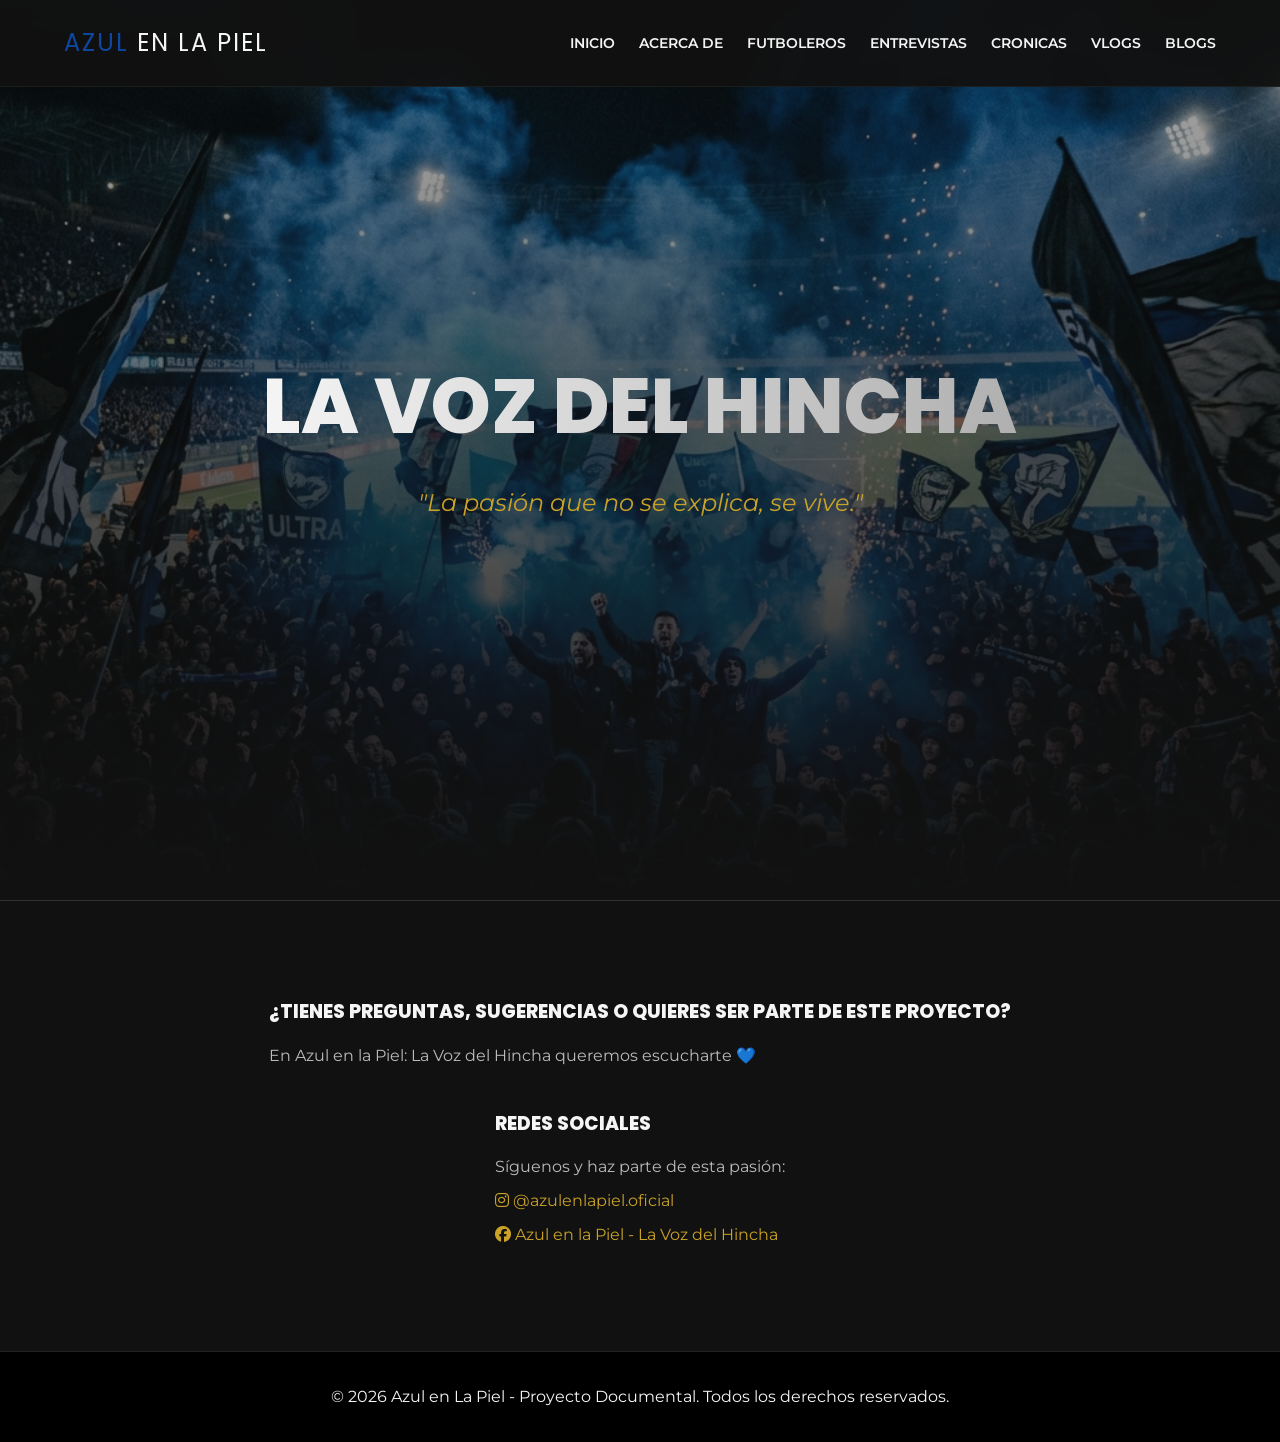
<file: index.html>
<!DOCTYPE html>
<html lang="es">

<head>
    <meta charset="UTF-8">
    <meta name="viewport" content="width=device-width, initial-scale=1.0">
    <title>Inicio | Azul en La Piel</title>
    <meta name="description"
        content="Visibilizar la cultura barrista como una forma de identidad social y expresión colectiva dentro del fútbol.">
    <link rel="stylesheet" href="https://cdnjs.cloudflare.com/ajax/libs/font-awesome/6.4.0/css/all.min.css">
    <link rel="stylesheet" href="style.css">
</head>

<body>

    <!-- Navigation -->
    <nav class="navbar">
        <a href="index.html" class="nav-brand">
            <span>AZUL</span> EN LA PIEL
        </a>
        <ul class="nav-links">
            <li><a href="index.html">Inicio</a></li>
            <li><a href="acerca-de.html">Acerca de</a></li>
            <li><a href="futboleros.html">Futboleros</a></li>
            <li><a href="entrevistas.html">Entrevistas</a></li>
            <li><a href="cronicas.html">Cronicas</a></li>
            <li><a href="vlogs.html">Vlogs</a></li>
            <li><a href="blogs.html">Blogs</a></li>
        </ul>
    </nav>

    <!-- Hero Section -->
    <section class="hero">
        <div class="hero-content">
            <h1>LA VOZ DEL HINCHA</h1>
            <p class="eslogan">"La pasión que no se explica, se vive."</p>
        </div>
    </section>

    <!-- Contáctanos -->
    <section class="contacto">
        <div class="contact-container">
            <div class="contact-box">
                <h3>¿Tienes preguntas, sugerencias o quieres ser parte de este proyecto?</h3>
                <p>En Azul en la Piel: La Voz del Hincha queremos escucharte 💙</p>
            </div>
            <div class="contact-box">
                <h3>Redes sociales</h3>
                <p>Síguenos y haz parte de esta pasión:</p>
                <p><a href="#"><i class="fa-brands fa-instagram"></i> @azulenlapiel.oficial</a></p>
                <p><a href="#"><i class="fa-brands fa-facebook"></i> Azul en la Piel - La Voz del Hincha</a></p>
            </div>
        </div>
    </section>

    <footer style="background: #000; text-align: center; padding: 2rem; border-top: 1px solid #222;">
        <p>&copy; 2026 Azul en La Piel - Proyecto Documental. Todos los derechos reservados.</p>
    </footer>

</body>

</html>
</file>
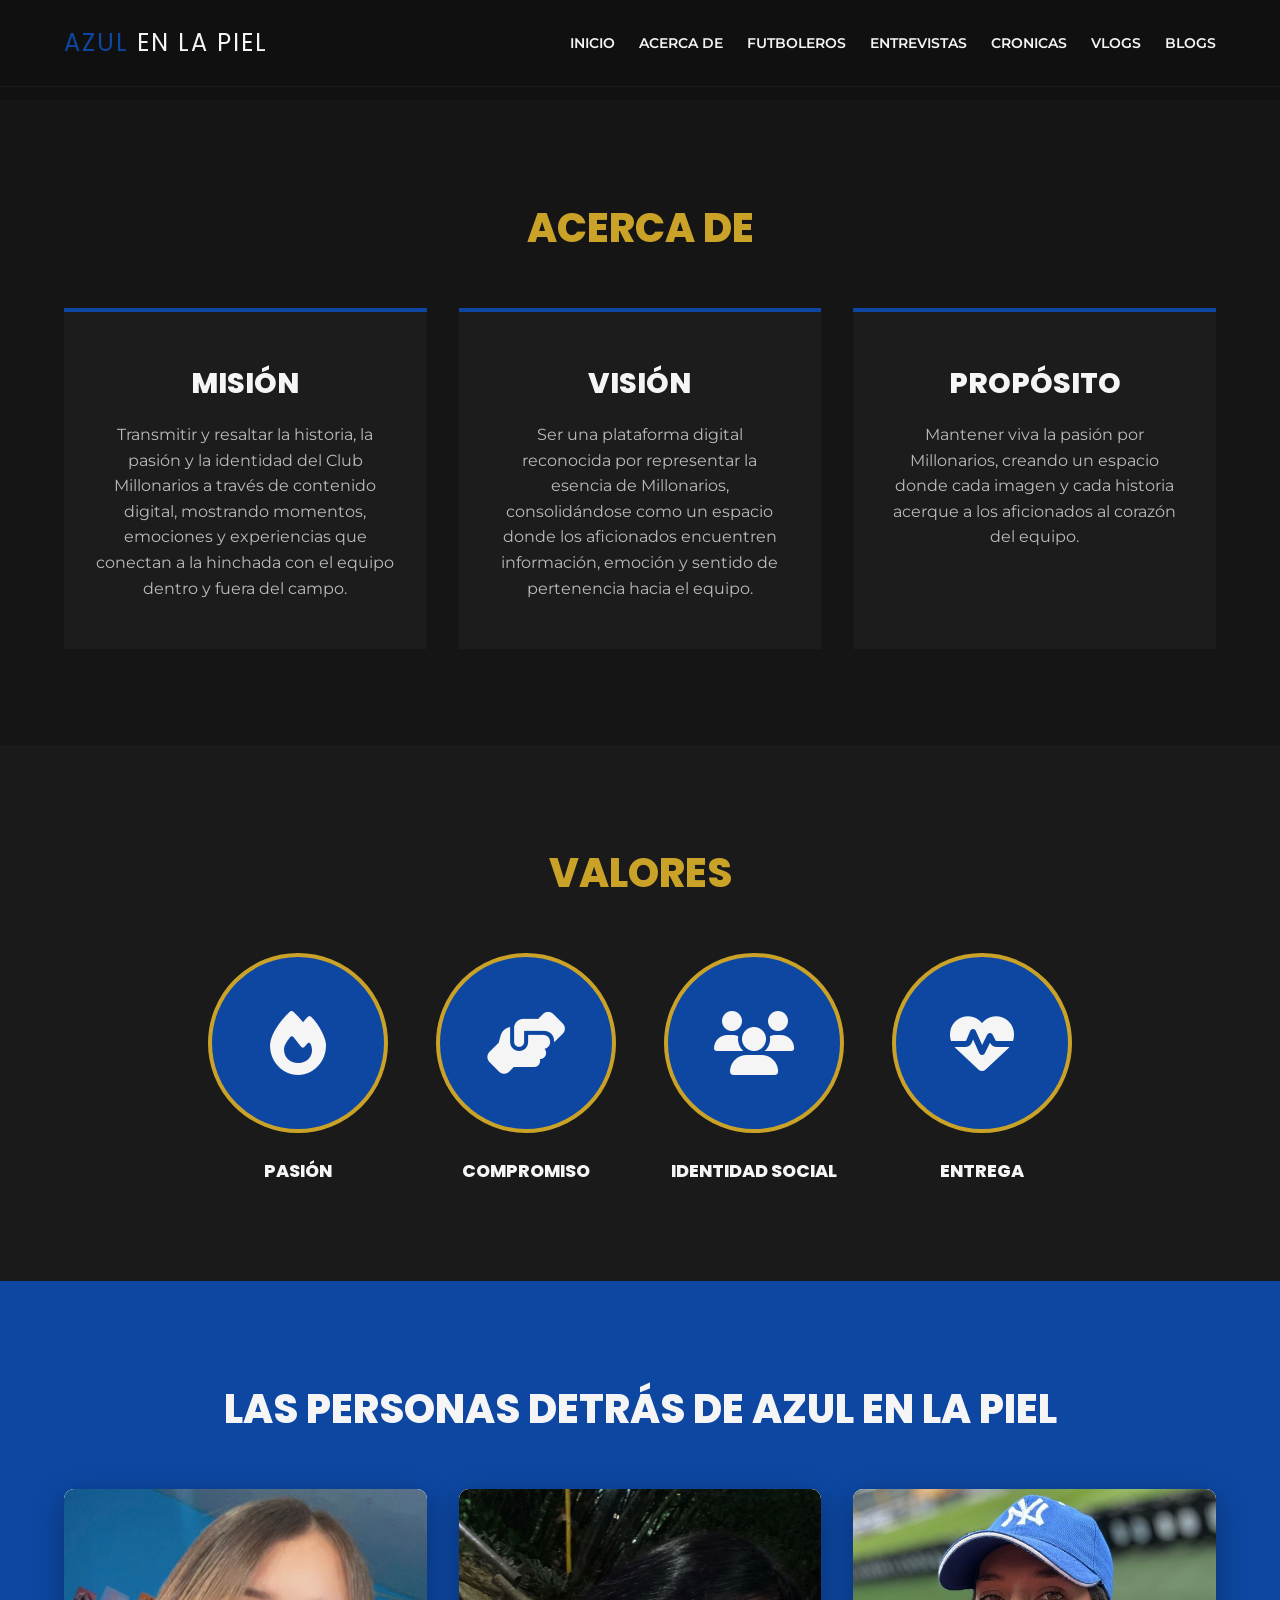
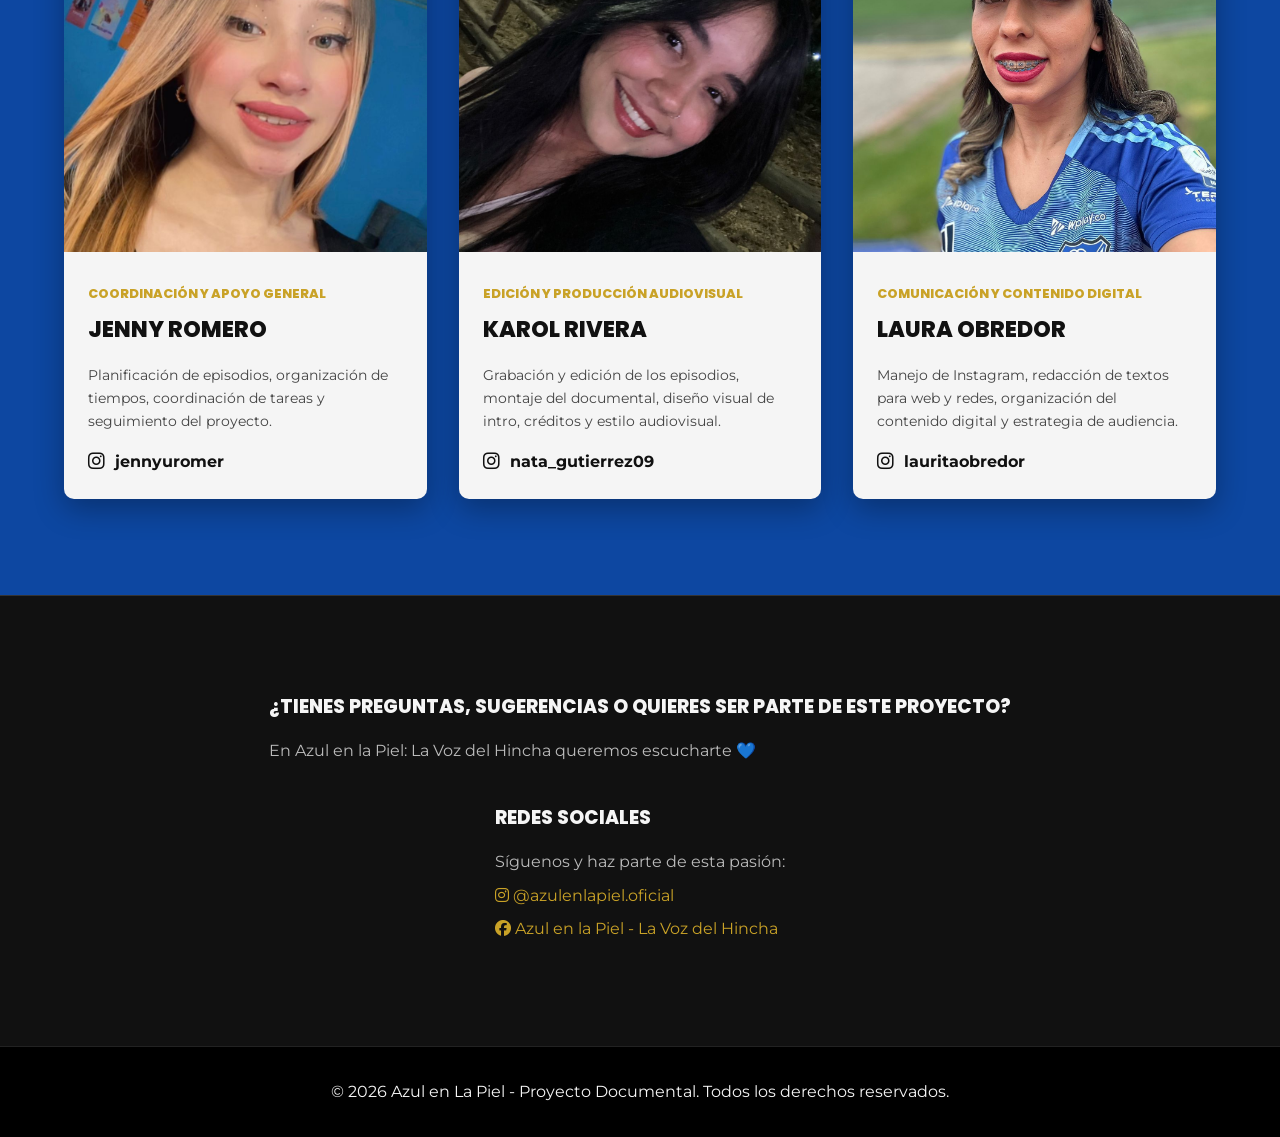
<file: acerca-de.html>
<!DOCTYPE html>
<html lang="es">
<head>
    <meta charset="UTF-8">
    <meta name="viewport" content="width=device-width, initial-scale=1.0">
    <title>Acerca de | Azul en La Piel</title>
    <meta name="description" content="Nuestra Misión, Visión, Propósito y Equipo.">
    <link rel="stylesheet" href="https://cdnjs.cloudflare.com/ajax/libs/font-awesome/6.4.0/css/all.min.css">
    <link rel="stylesheet" href="style.css">
</head>
<body>

    <!-- Navigation -->
    <nav class="navbar">
        <a href="index.html" class="nav-brand">
            <span>AZUL</span> EN LA PIEL
        </a>
        <ul class="nav-links">
            <li><a href="index.html">Inicio</a></li>
            <li><a href="acerca-de.html">Acerca de</a></li>
            <li><a href="futboleros.html">Futboleros</a></li>
            <li><a href="entrevistas.html">Entrevistas</a></li>
            <li><a href="cronicas.html">Cronicas</a></li>
            <li><a href="vlogs.html">Vlogs</a></li>
            <li><a href="blogs.html">Blogs</a></li>
        </ul>
    </nav>

    <!-- Spacer for fixed navbar -->
    <div style="height: 100px; background: var(--color-black);"></div>

    <!-- Acerca de (Misión, Visión, Propósito) -->
    <section class="acerca-de">
        <h2 class="section-title">Acerca de</h2>
        <div class="mv-grid">
            <div class="mv-box">
                <h3>Misión</h3>
                <p>Transmitir y resaltar la historia, la pasión y la identidad del Club Millonarios a través de contenido digital, mostrando momentos, emociones y experiencias que conectan a la hinchada con el equipo dentro y fuera del campo.</p>
            </div>
            <div class="mv-box">
                <h3>Visión</h3>
                <p>Ser una plataforma digital reconocida por representar la esencia de Millonarios, consolidándose como un espacio donde los aficionados encuentren información, emoción y sentido de pertenencia hacia el equipo.</p>
            </div>
            <div class="mv-box">
                <h3>Propósito</h3>
                <p>Mantener viva la pasión por Millonarios, creando un espacio donde cada imagen y cada historia acerque a los aficionados al corazón del equipo.</p>
            </div>
        </div>
    </section>

    <!-- Valores (Circular Structure) -->
    <section class="valores-section">
        <h2 class="section-title">Valores</h2>
        <div class="valores-circles">
            <div class="circle-item">
                <div class="circle-img"><i class="fa-solid fa-fire"></i></div>
                <h3>Pasión</h3>
            </div>
            <div class="circle-item">
                <div class="circle-img"><i class="fa-solid fa-handshake-angle"></i></div>
                <h3>Compromiso</h3>
            </div>
            <div class="circle-item">
                <div class="circle-img"><i class="fa-solid fa-users"></i></div>
                <h3>Identidad Social</h3>
            </div>
            <div class="circle-item">
                <div class="circle-img"><i class="fa-solid fa-heart-pulse"></i></div>
                <h3>Entrega</h3>
            </div>
        </div>
    </section>

    <!-- Equipo -->
    <section class="equipo">
        <h2 class="section-title">Las personas detrás de Azul en la Piel</h2>
        
        <div class="team-grid">
            <!-- Jenny Romero -->
            <div class="team-card">
                <img src="jenny.png" alt="Jenny Romero" class="team-img">
                <div class="team-info">
                    <h4>Coordinación y Apoyo General</h4>
                    <h3>Jenny Romero</h3>
                    <p>Planificación de episodios, organización de tiempos, coordinación de tareas y seguimiento del proyecto.</p>
                    <div class="team-social">
                        <i class="fa-brands fa-instagram"></i> jennyuromer
                    </div>
                </div>
            </div>

            <!-- Karol Rivera / Natalia img -->
            <div class="team-card">
                <img src="natalia.png" alt="Karol Rivera" class="team-img">
                <div class="team-info">
                    <h4>Edición y Producción Audiovisual</h4>
                    <h3>Karol Rivera</h3>
                    <p>Grabación y edición de los episodios, montaje del documental, diseño visual de intro, créditos y estilo audiovisual.</p>
                    <div class="team-social">
                        <i class="fa-brands fa-instagram"></i> nata_gutierrez09
                    </div>
                </div>
            </div>

            <!-- Laura Obredor -->
            <div class="team-card">
                <img src="laura.png" alt="Laura Obredor" class="team-img">
                <div class="team-info">
                    <h4>Comunicación y Contenido Digital</h4>
                    <h3>Laura Obredor</h3>
                    <p>Manejo de Instagram, redacción de textos para web y redes, organización del contenido digital y estrategia de audiencia.</p>
                    <div class="team-social">
                        <i class="fa-brands fa-instagram"></i> lauritaobredor
                    </div>
                </div>
            </div>
            <!-- Manuel Cruz removed as requested -->
        </div>
    </section>

    <!-- Contáctanos -->
    <section class="contacto">
        <div class="contact-container">
            <div class="contact-box">
                <h3>¿Tienes preguntas, sugerencias o quieres ser parte de este proyecto?</h3>
                <p>En Azul en la Piel: La Voz del Hincha queremos escucharte 💙</p>
            </div>
            <div class="contact-box">
                <h3>Redes sociales</h3>
                <p>Síguenos y haz parte de esta pasión:</p>
                <p><a href="#"><i class="fa-brands fa-instagram"></i> @azulenlapiel.oficial</a></p>
                <p><a href="#"><i class="fa-brands fa-facebook"></i> Azul en la Piel - La Voz del Hincha</a></p>
            </div>
        </div>
    </section>

    <footer style="background: #000; text-align: center; padding: 2rem; border-top: 1px solid #222;">
        <p>&copy; 2026 Azul en La Piel - Proyecto Documental. Todos los derechos reservados.</p>
    </footer>

</body>
</html>
</file>
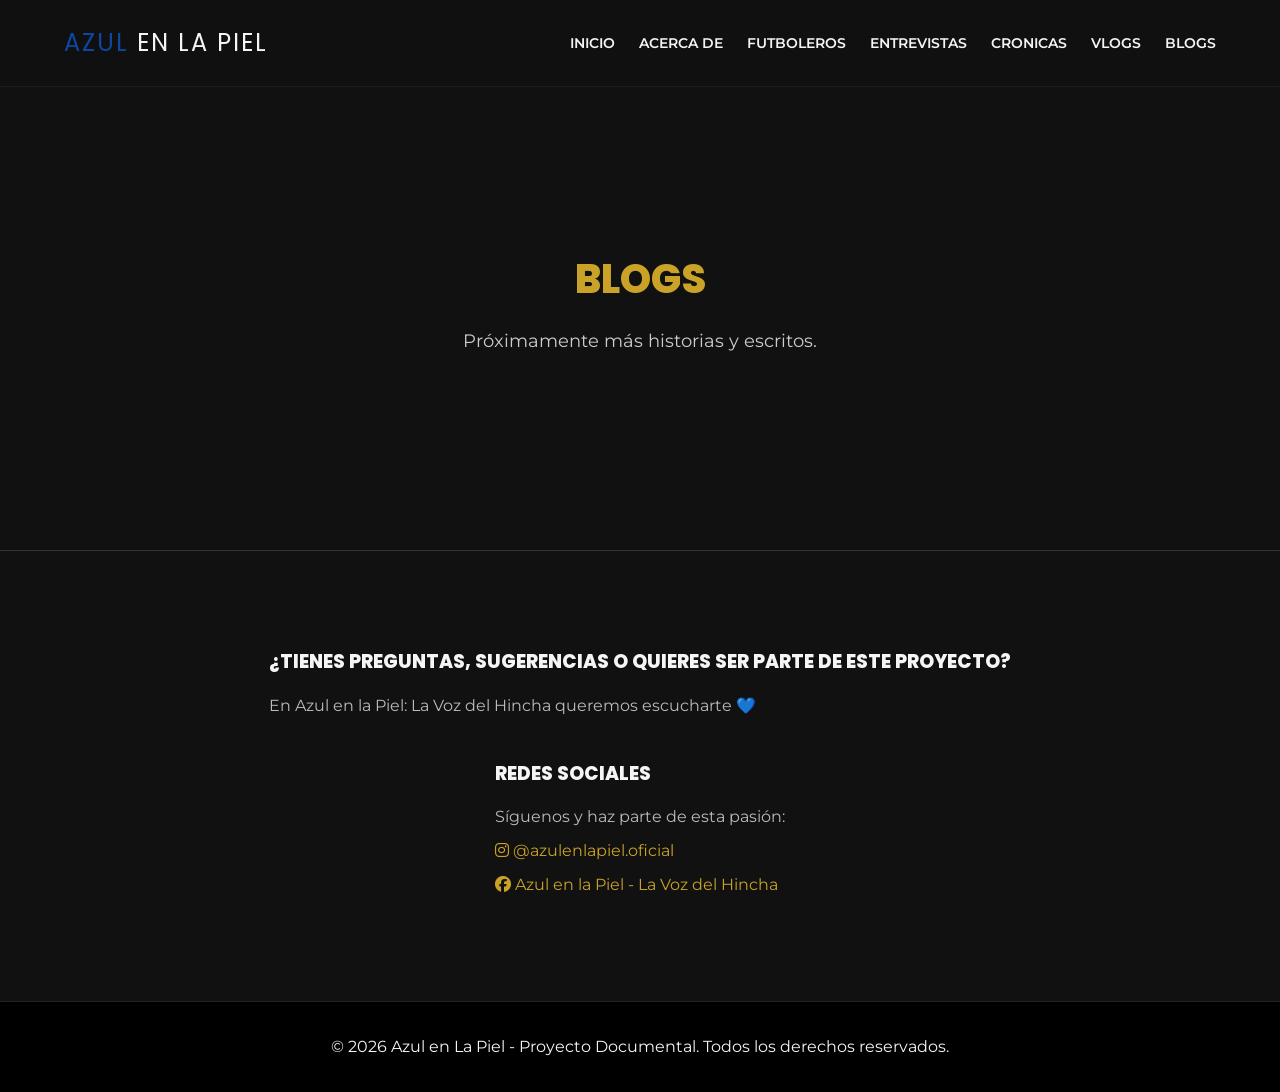
<file: blogs.html>
<!DOCTYPE html>
<html lang="es">
<head>
    <meta charset="UTF-8">
    <meta name="viewport" content="width=device-width, initial-scale=1.0">
    <title>Blogs | Azul en La Piel</title>
    <link rel="stylesheet" href="https://cdnjs.cloudflare.com/ajax/libs/font-awesome/6.4.0/css/all.min.css">
    <link rel="stylesheet" href="style.css">
</head>
<body>

    <!-- Navigation -->
    <nav class="navbar">
        <a href="index.html" class="nav-brand">
            <span>AZUL</span> EN LA PIEL
        </a>
        <ul class="nav-links">
            <li><a href="index.html">Inicio</a></li>
            <li><a href="acerca-de.html">Acerca de</a></li>
            <li><a href="futboleros.html">Futboleros</a></li>
            <li><a href="entrevistas.html">Entrevistas</a></li>
            <li><a href="cronicas.html">Cronicas</a></li>
            <li><a href="vlogs.html">Vlogs</a></li>
            <li><a href="blogs.html">Blogs</a></li>
        </ul>
    </nav>

    <!-- Spacer for fixed navbar -->
    <div style="height: 100px; background: var(--color-black);"></div>

    <section class="episodios" style="min-height: 50vh; display: flex; align-items: center; justify-content: center;">
        <div>
            <h2 class="section-title">Blogs</h2>
            <p class="section-subtitle">Próximamente más historias y escritos.</p>
        </div>
    </section>

    <!-- Contáctanos -->
    <section class="contacto">
        <div class="contact-container">
            <div class="contact-box">
                <h3>¿Tienes preguntas, sugerencias o quieres ser parte de este proyecto?</h3>
                <p>En Azul en la Piel: La Voz del Hincha queremos escucharte 💙</p>
            </div>
            <div class="contact-box">
                <h3>Redes sociales</h3>
                <p>Síguenos y haz parte de esta pasión:</p>
                <p><a href="#"><i class="fa-brands fa-instagram"></i> @azulenlapiel.oficial</a></p>
                <p><a href="#"><i class="fa-brands fa-facebook"></i> Azul en la Piel - La Voz del Hincha</a></p>
            </div>
        </div>
    </section>

    <footer style="background: #000; text-align: center; padding: 2rem; border-top: 1px solid #222;">
        <p>&copy; 2026 Azul en La Piel - Proyecto Documental. Todos los derechos reservados.</p>
    </footer>

</body>
</html>
</file>
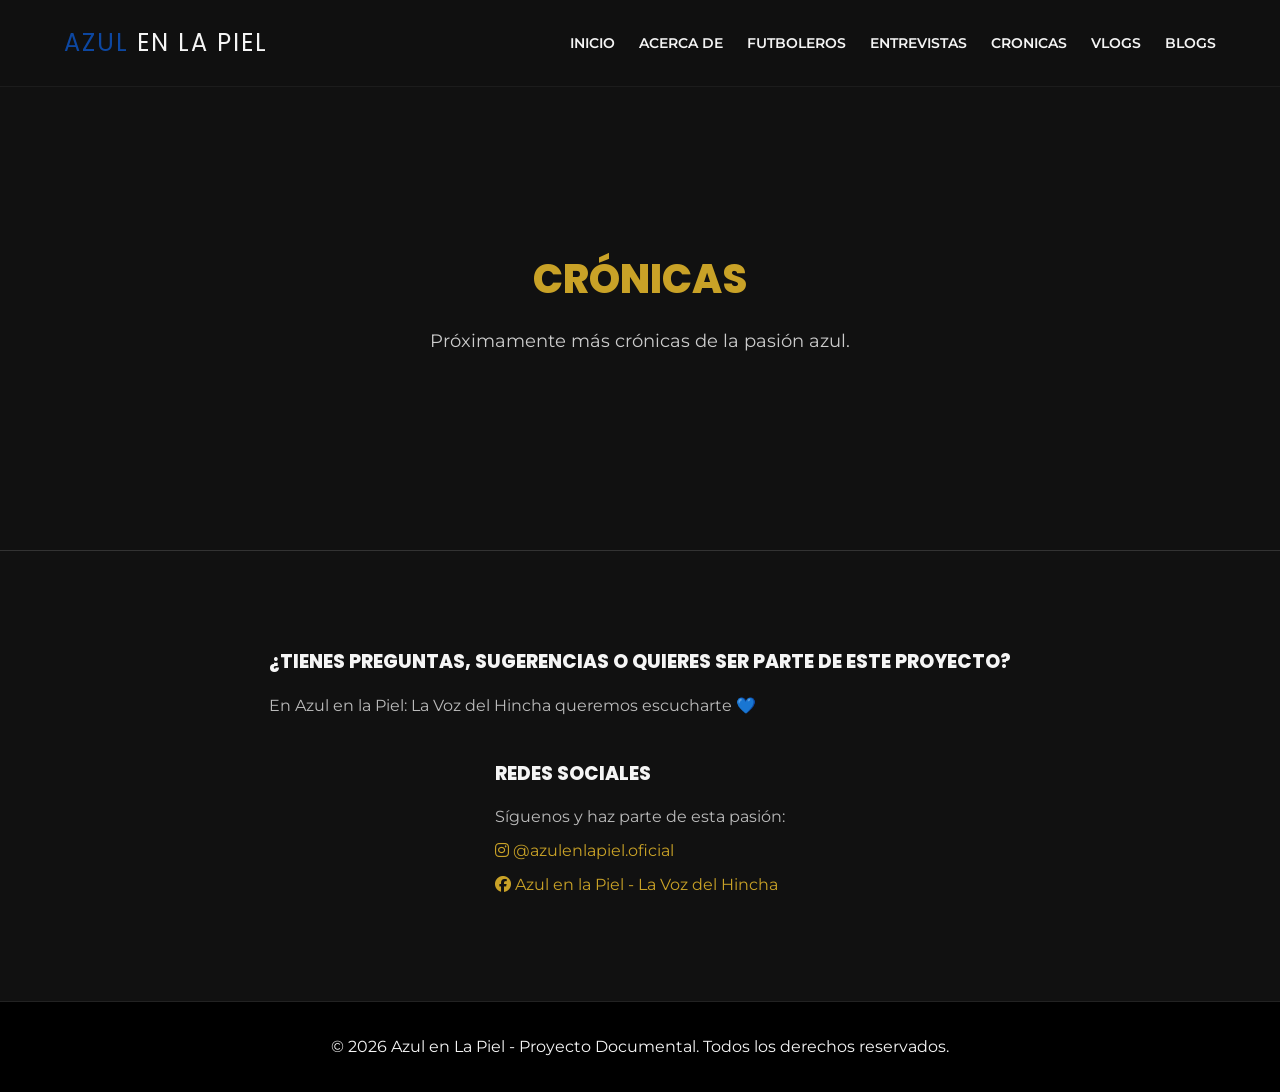
<file: cronicas.html>
<!DOCTYPE html>
<html lang="es">
<head>
    <meta charset="UTF-8">
    <meta name="viewport" content="width=device-width, initial-scale=1.0">
    <title>Crónicas | Azul en La Piel</title>
    <link rel="stylesheet" href="https://cdnjs.cloudflare.com/ajax/libs/font-awesome/6.4.0/css/all.min.css">
    <link rel="stylesheet" href="style.css">
</head>
<body>

    <!-- Navigation -->
    <nav class="navbar">
        <a href="index.html" class="nav-brand">
            <span>AZUL</span> EN LA PIEL
        </a>
        <ul class="nav-links">
            <li><a href="index.html">Inicio</a></li>
            <li><a href="acerca-de.html">Acerca de</a></li>
            <li><a href="futboleros.html">Futboleros</a></li>
            <li><a href="entrevistas.html">Entrevistas</a></li>
            <li><a href="cronicas.html">Cronicas</a></li>
            <li><a href="vlogs.html">Vlogs</a></li>
            <li><a href="blogs.html">Blogs</a></li>
        </ul>
    </nav>

    <!-- Spacer for fixed navbar -->
    <div style="height: 100px; background: var(--color-black);"></div>

    <section class="episodios" style="min-height: 50vh; display: flex; align-items: center; justify-content: center;">
        <div>
            <h2 class="section-title">Crónicas</h2>
            <p class="section-subtitle">Próximamente más crónicas de la pasión azul.</p>
        </div>
    </section>

    <!-- Contáctanos -->
    <section class="contacto">
        <div class="contact-container">
            <div class="contact-box">
                <h3>¿Tienes preguntas, sugerencias o quieres ser parte de este proyecto?</h3>
                <p>En Azul en la Piel: La Voz del Hincha queremos escucharte 💙</p>
            </div>
            <div class="contact-box">
                <h3>Redes sociales</h3>
                <p>Síguenos y haz parte de esta pasión:</p>
                <p><a href="#"><i class="fa-brands fa-instagram"></i> @azulenlapiel.oficial</a></p>
                <p><a href="#"><i class="fa-brands fa-facebook"></i> Azul en la Piel - La Voz del Hincha</a></p>
            </div>
        </div>
    </section>

    <footer style="background: #000; text-align: center; padding: 2rem; border-top: 1px solid #222;">
        <p>&copy; 2026 Azul en La Piel - Proyecto Documental. Todos los derechos reservados.</p>
    </footer>

</body>
</html>
</file>
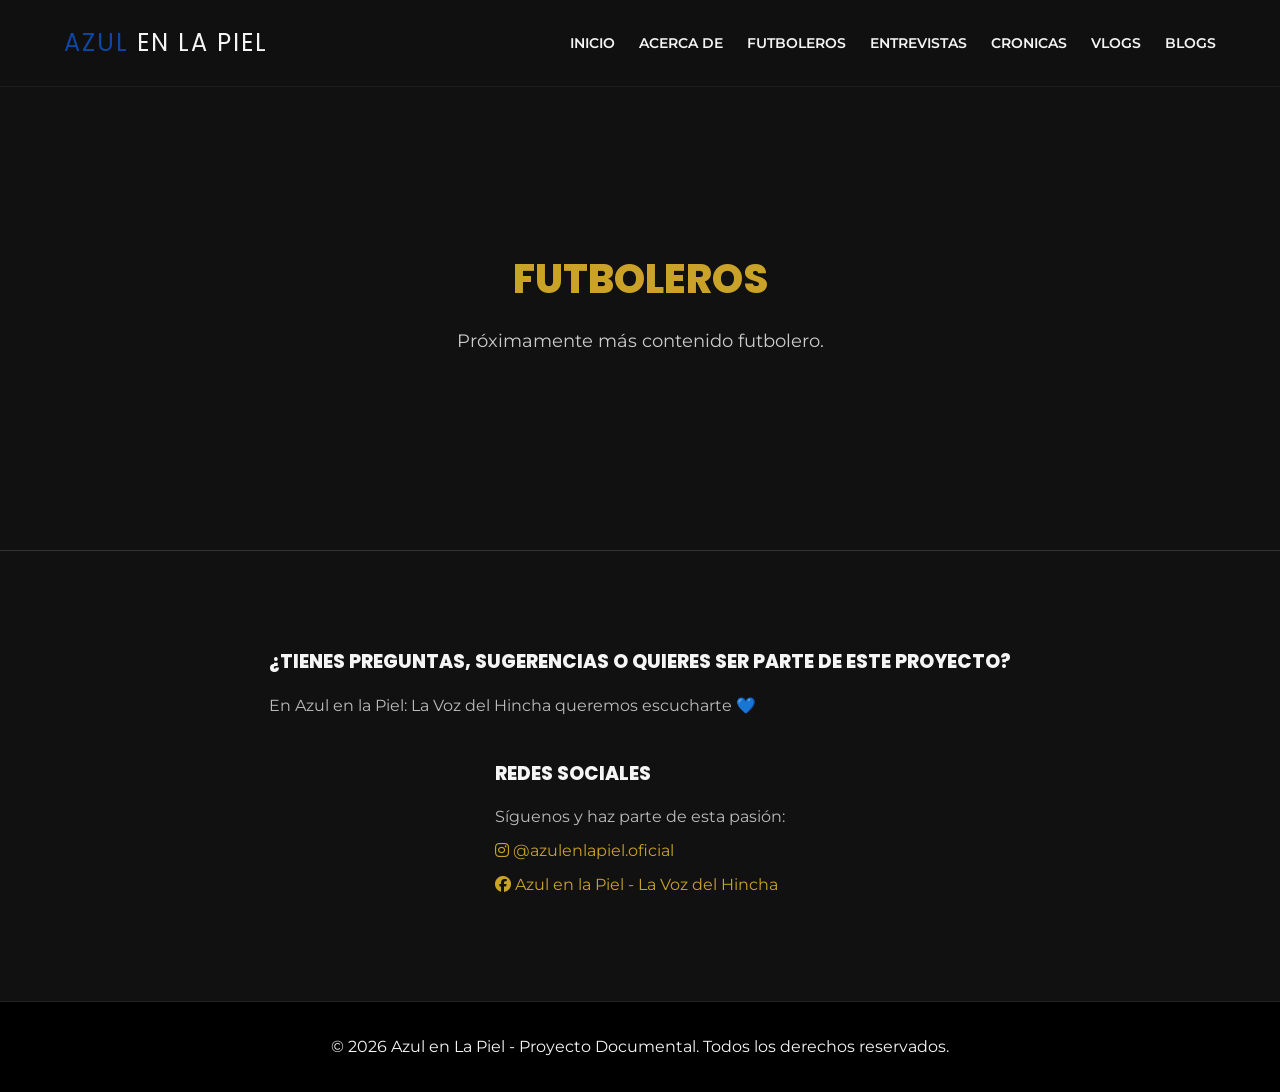
<file: futboleros.html>
<!DOCTYPE html>
<html lang="es">
<head>
    <meta charset="UTF-8">
    <meta name="viewport" content="width=device-width, initial-scale=1.0">
    <title>Futboleros | Azul en La Piel</title>
    <link rel="stylesheet" href="https://cdnjs.cloudflare.com/ajax/libs/font-awesome/6.4.0/css/all.min.css">
    <link rel="stylesheet" href="style.css">
</head>
<body>

    <!-- Navigation -->
    <nav class="navbar">
        <a href="index.html" class="nav-brand">
            <span>AZUL</span> EN LA PIEL
        </a>
        <ul class="nav-links">
            <li><a href="index.html">Inicio</a></li>
            <li><a href="acerca-de.html">Acerca de</a></li>
            <li><a href="futboleros.html">Futboleros</a></li>
            <li><a href="entrevistas.html">Entrevistas</a></li>
            <li><a href="cronicas.html">Cronicas</a></li>
            <li><a href="vlogs.html">Vlogs</a></li>
            <li><a href="blogs.html">Blogs</a></li>
        </ul>
    </nav>

    <!-- Spacer for fixed navbar -->
    <div style="height: 100px; background: var(--color-black);"></div>

    <section class="episodios" style="min-height: 50vh; display: flex; align-items: center; justify-content: center;">
        <div>
            <h2 class="section-title">Futboleros</h2>
            <p class="section-subtitle">Próximamente más contenido futbolero.</p>
        </div>
    </section>

    <!-- Contáctanos -->
    <section class="contacto">
        <div class="contact-container">
            <div class="contact-box">
                <h3>¿Tienes preguntas, sugerencias o quieres ser parte de este proyecto?</h3>
                <p>En Azul en la Piel: La Voz del Hincha queremos escucharte 💙</p>
            </div>
            <div class="contact-box">
                <h3>Redes sociales</h3>
                <p>Síguenos y haz parte de esta pasión:</p>
                <p><a href="#"><i class="fa-brands fa-instagram"></i> @azulenlapiel.oficial</a></p>
                <p><a href="#"><i class="fa-brands fa-facebook"></i> Azul en la Piel - La Voz del Hincha</a></p>
            </div>
        </div>
    </section>

    <footer style="background: #000; text-align: center; padding: 2rem; border-top: 1px solid #222;">
        <p>&copy; 2026 Azul en La Piel - Proyecto Documental. Todos los derechos reservados.</p>
    </footer>

</body>
</html>
</file>
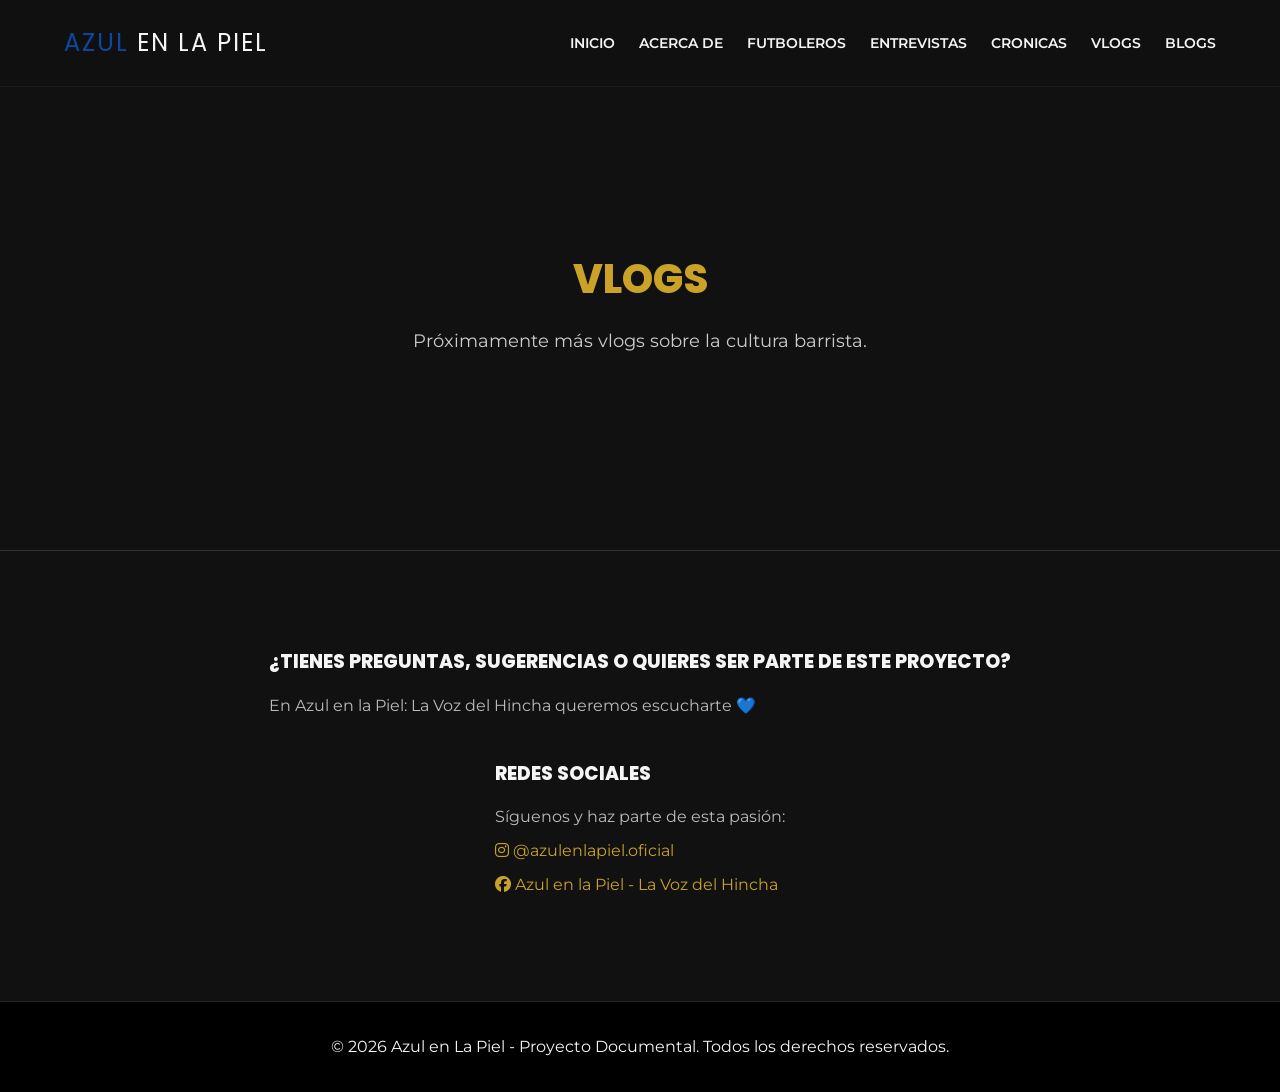
<file: vlogs.html>
<!DOCTYPE html>
<html lang="es">
<head>
    <meta charset="UTF-8">
    <meta name="viewport" content="width=device-width, initial-scale=1.0">
    <title>Vlogs | Azul en La Piel</title>
    <link rel="stylesheet" href="https://cdnjs.cloudflare.com/ajax/libs/font-awesome/6.4.0/css/all.min.css">
    <link rel="stylesheet" href="style.css">
</head>
<body>

    <!-- Navigation -->
    <nav class="navbar">
        <a href="index.html" class="nav-brand">
            <span>AZUL</span> EN LA PIEL
        </a>
        <ul class="nav-links">
            <li><a href="index.html">Inicio</a></li>
            <li><a href="acerca-de.html">Acerca de</a></li>
            <li><a href="futboleros.html">Futboleros</a></li>
            <li><a href="entrevistas.html">Entrevistas</a></li>
            <li><a href="cronicas.html">Cronicas</a></li>
            <li><a href="vlogs.html">Vlogs</a></li>
            <li><a href="blogs.html">Blogs</a></li>
        </ul>
    </nav>

    <!-- Spacer for fixed navbar -->
    <div style="height: 100px; background: var(--color-black);"></div>

    <section class="episodios" style="min-height: 50vh; display: flex; align-items: center; justify-content: center;">
        <div>
            <h2 class="section-title">Vlogs</h2>
            <p class="section-subtitle">Próximamente más vlogs sobre la cultura barrista.</p>
        </div>
    </section>

    <!-- Contáctanos -->
    <section class="contacto">
        <div class="contact-container">
            <div class="contact-box">
                <h3>¿Tienes preguntas, sugerencias o quieres ser parte de este proyecto?</h3>
                <p>En Azul en la Piel: La Voz del Hincha queremos escucharte 💙</p>
            </div>
            <div class="contact-box">
                <h3>Redes sociales</h3>
                <p>Síguenos y haz parte de esta pasión:</p>
                <p><a href="#"><i class="fa-brands fa-instagram"></i> @azulenlapiel.oficial</a></p>
                <p><a href="#"><i class="fa-brands fa-facebook"></i> Azul en la Piel - La Voz del Hincha</a></p>
            </div>
        </div>
    </section>

    <footer style="background: #000; text-align: center; padding: 2rem; border-top: 1px solid #222;">
        <p>&copy; 2026 Azul en La Piel - Proyecto Documental. Todos los derechos reservados.</p>
    </footer>

</body>
</html>
</file>
<file: style.css>
@import url('https://fonts.googleapis.com/css2?family=Montserrat:wght@400;500;600&family=Poppins:wght@700;800;900&display=swap');

:root {
    --color-blue: #0D47A1;
    --color-black: #111111;
    --color-white: #F5F5F5;
    --color-gold: #C9A227;
    --font-heading: 'Poppins', sans-serif;
    --font-body: 'Montserrat', sans-serif;
}

* {
    margin: 0;
    padding: 0;
    box-sizing: border-box;
}

html {
    scroll-behavior: smooth;
}

body {
    font-family: var(--font-body);
    background-color: var(--color-black);
    color: var(--color-white);
    line-height: 1.6;
    overflow-x: hidden;
}

h1, h2, h3, h4, h5, h6 {
    font-family: var(--font-heading);
    text-transform: uppercase;
    font-weight: 800;
}

/* Navbar */
.navbar {
    position: fixed;
    top: 0;
    width: 100%;
    padding: 1.5rem 5%;
    display: flex;
    justify-content: space-between;
    align-items: center;
    background: rgba(17, 17, 17, 0.95);
    backdrop-filter: blur(10px);
    z-index: 1000;
    border-bottom: 1px solid rgba(255, 255, 255, 0.05);
}

.nav-brand {
    font-family: var(--font-heading);
    font-size: 1.5rem;
    color: var(--color-white);
    text-decoration: none;
    letter-spacing: 2px;
}

.nav-brand span { color: var(--color-blue); }

.nav-links {
    display: flex;
    gap: 1.5rem;
    list-style: none;
}

.nav-links a {
    color: var(--color-white);
    text-decoration: none;
    font-size: 0.85rem;
    font-weight: 600;
    text-transform: uppercase;
    transition: color 0.3s;
}

.nav-links a:hover { color: var(--color-gold); }

/* Hero */
.hero {
    height: 100vh;
    background: linear-gradient(to bottom, rgba(17, 17, 17, 0.3), rgba(17, 17, 17, 1)), url('hero_bg.png') center/cover;
    display: flex;
    align-items: center;
    justify-content: center;
    text-align: center;
    padding: 0 5%;
}

.hero-content h1 {
    font-size: clamp(3rem, 6vw, 6rem);
    margin-bottom: 1rem;
    background: linear-gradient(to right, var(--color-white), #b0b0b0);
    -webkit-background-clip: text;
    -webkit-text-fill-color: transparent;
}

.eslogan {
    font-size: 1.5rem;
    color: var(--color-gold);
    font-style: italic;
    margin-bottom: 2rem;
}

/* Sections Global */
section { padding: 6rem 5%; text-align: center; }
.section-title {
    font-size: 2.5rem;
    color: var(--color-gold);
    margin-bottom: 1rem;
}
.section-subtitle {
    font-size: 1.1rem;
    color: #ccc;
    max-width: 800px;
    margin: 0 auto 3rem;
}

/* Acerca de (Misión, Visión, Propósito) */
.acerca-de { background-color: #151515; }
.mv-grid {
    display: grid;
    grid-template-columns: repeat(auto-fit, minmax(300px, 1fr));
    gap: 2rem;
    margin-top: 3rem;
}
.mv-box {
    background: rgba(255, 255, 255, 0.03);
    padding: 3rem 2rem;
    border-top: 4px solid var(--color-blue);
    transition: transform 0.3s;
}
.mv-box:hover { transform: translateY(-5px); border-color: var(--color-gold); }
.mv-box h3 { font-size: 1.8rem; color: var(--color-white); margin-bottom: 1rem; }
.mv-box p { color: #bbb; }

/* Episodios / Videos */
.episodios { background-color: var(--color-black); }
.videos-grid {
    display: grid;
    grid-template-columns: repeat(auto-fit, minmax(300px, 1fr));
    gap: 2rem;
}
.video-card {
    background: #111;
    border: 1px solid rgba(255,255,255,0.1);
    padding: 1.5rem;
    border-radius: 8px;
}
.video-card video {
    width: 100%;
    border-radius: 5px;
    margin-bottom: 1.5rem;
    background: #000;
}
.video-card h3 { color: var(--color-gold); font-size: 1.2rem; margin-bottom: 0.5rem; }
.video-card p { font-size: 0.9rem; color: #aaa; }

/* Valores (Estructura Circular) */
.valores-section { background-color: #1a1a1a; }
.valores-circles {
    display: flex;
    justify-content: center;
    flex-wrap: wrap;
    gap: 3rem;
    margin-top: 3rem;
}
.circle-item {
    text-align: center;
    max-width: 200px;
}
.circle-img {
    width: 180px;
    height: 180px;
    border-radius: 50%;
    background-color: var(--color-blue);
    margin: 0 auto 1.5rem;
    display: flex;
    align-items: center;
    justify-content: center;
    overflow: hidden;
    border: 4px solid var(--color-gold);
    transition: transform 0.3s;
}
.circle-item:hover .circle-img { transform: scale(1.05); }
.circle-img i { font-size: 4rem; color: var(--color-white); }
.circle-item h3 { font-size: 1.1rem; color: var(--color-white); }

/* Equipo / Personas */
.equipo { background-color: var(--color-blue); }
.equipo .section-title { color: var(--color-white); }
.team-grid {
    display: grid;
    grid-template-columns: repeat(auto-fit, minmax(250px, 1fr));
    gap: 2rem;
    margin-top: 3rem;
}
.team-card {
    background: var(--color-white);
    color: var(--color-black);
    border-radius: 10px;
    overflow: hidden;
    text-align: left;
    box-shadow: 0 10px 30px rgba(0,0,0,0.3);
}
.team-img {
    width: 100%;
    aspect-ratio: 1 / 1;
    object-fit: cover;
    object-position: center 20%;
    background-color: #eee;
}
.team-info { padding: 1.5rem; }
.team-info h4 { color: var(--color-gold); font-size: 0.8rem; margin-bottom: 0.5rem; }
.team-info h3 { font-size: 1.4rem; margin-bottom: 1rem; color: var(--color-black); }
.team-info p { font-size: 0.9rem; color: #444; margin-bottom: 1rem; }
.team-social { display: flex; align-items: center; gap: 10px; font-weight: bold; }
.team-social i { font-size: 1.2rem; }

/* Contacto / Footer */
.contacto { background-color: var(--color-black); border-top: 1px solid #333; }
.contact-container {
    display: flex;
    justify-content: space-around;
    flex-wrap: wrap;
    gap: 2rem;
    text-align: left;
    max-width: 1000px;
    margin: 0 auto;
}
.contact-box h3 { color: var(--color-white); margin-bottom: 1rem; }
.contact-box p { color: #bbb; margin-bottom: 0.5rem; }
.contact-box a { color: var(--color-gold); text-decoration: none; }
</file>
